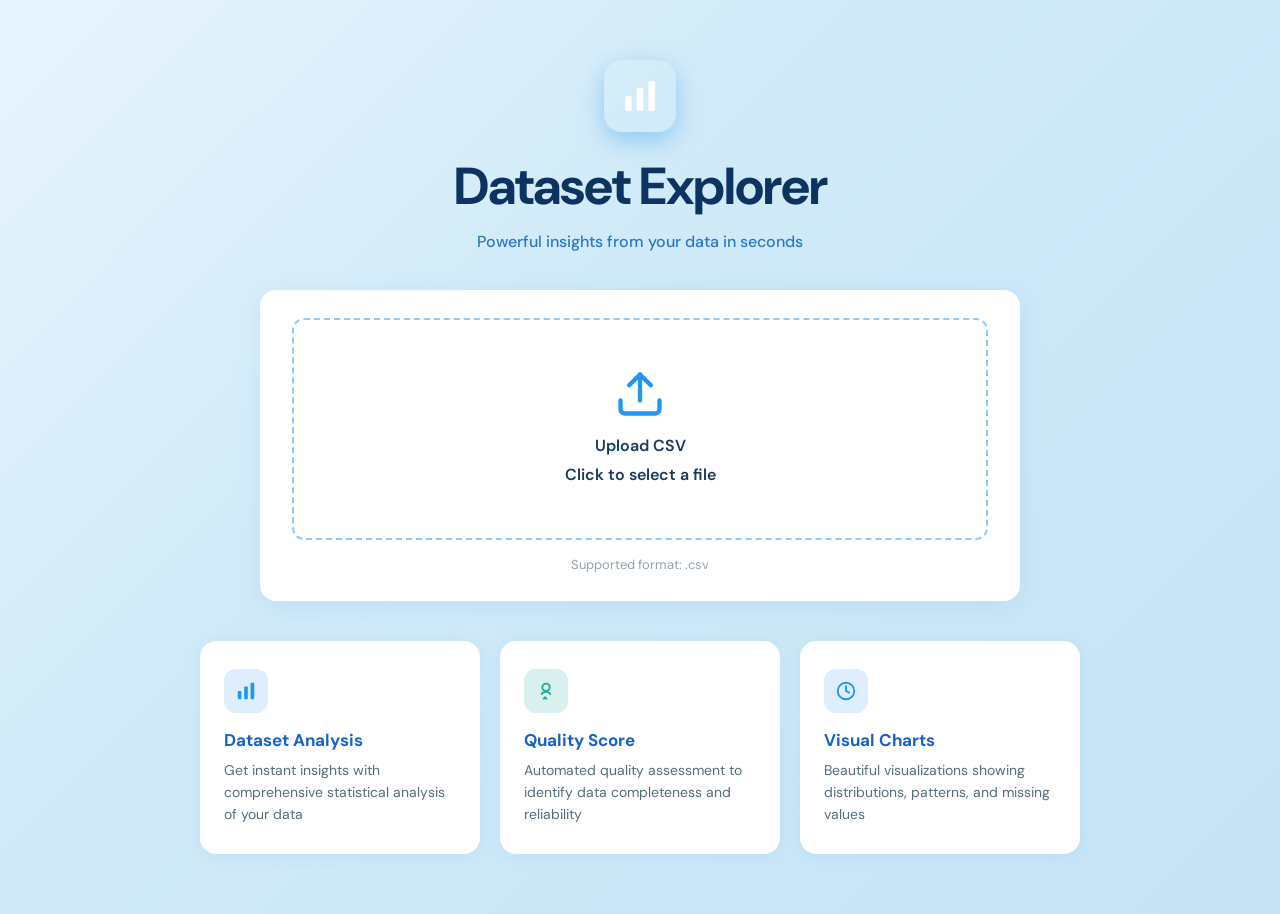
<file: templates/index.html>
<!DOCTYPE html>
<html lang="en">
<head>
    <meta charset="UTF-8">
    <meta name="viewport" content="width=device-width, initial-scale=1.0">
    <title>Dataset Explorer</title>
    <link rel="stylesheet" href="/static/styleindex.css">
</head>
<body>

    <div class="hero">
        <div class="overlay"></div>
        <div class="hero-content">
            <h1>Dataset Explorer</h1>
            <p class="subtitle">Powerful insights from your data in seconds</p>

            <div class="upload-card">
                <h2>Upload CSV File</h2>
                <form action="result" method="POST" enctype="multipart/form-data">
                    <input type="file" name="file" accept=".csv" required onchange="this.form.submit()">
                    <button type="submit">Analyze Dataset</button>
                </form>
                <p class="info-text">Supported format: .csv</p>
            </div>
        </div>
    </div>

    <section class="features">
        <div class="feature-box">
            <h3>Dataset Analysis</h3>
            <p>Get instant insights with comprehensive statistical analysis of your data</p>
        </div>
        <div class="feature-box">
            <h3>Quality Score</h3>
            <p>Automated quality assessment to identify data completeness and reliability</p>
        </div>
        <div class="feature-box">
            <h3>Visual Charts</h3>
            <p>Beautiful visualizations showing distributions, patterns, and missing values</p>
        </div>
    </section>

</body>
</html>
</file>
<file: static/styleindex.css>
@import url('https://fonts.googleapis.com/css2?family=DM+Sans:wght@400;500;600;700&display=swap');

*, *::before, *::after {
  box-sizing: border-box;
  margin: 0;
  padding: 0;
}

body {
  font-family: 'DM Sans', sans-serif;
  background: linear-gradient(135deg, #e8f4fd 0%, #d0eaf8 40%, #c5e3f5 100%);
  min-height: 100vh;
  color: #1a3a5c;
}

/* ── HERO ── */
.hero {
  display: flex;
  flex-direction: column;
  align-items: center;
  padding: 60px 20px 40px;
  text-align: center;
}

.overlay { display: none; }

.hero-content {
  display: flex;
  flex-direction: column;
  align-items: center;
  width: 100%;
  max-width: 760px;
}

/* App icon */
.hero-content::before {
  content: '';
  display: block;
  width: 72px;
  height: 72px;
  background: linear-gradient(145deg, #2196f3, #1565c0);
  border-radius: 18px;
  margin-bottom: 20px;
  background-image: url("data:image/svg+xml,%3Csvg xmlns='http://www.w3.org/2000/svg' viewBox='0 0 24 24' fill='white'%3E%3Crect x='3' y='12' width='4' height='9' rx='1'/%3E%3Crect x='10' y='7' width='4' height='14' rx='1'/%3E%3Crect x='17' y='3' width='4' height='18' rx='1'/%3E%3C/svg%3E");
  background-repeat: no-repeat;
  background-position: center;
  background-size: 40px;
  box-shadow: 0 8px 24px rgba(33, 150, 243, 0.4);
}

.hero-content h1 {
  font-size: 52px;
  font-weight: 700;
  color: #0d3461;
  letter-spacing: -1px;
  margin-bottom: 10px;
}

.hero-content .subtitle {
  font-size: 16px;
  color: #2979c4;
  font-weight: 500;
  margin-bottom: 36px;
  max-width: 500px;
  line-height: 1.5;
}

/* ── UPLOAD CARD ── */
.upload-card {
  background: #fff;
  border-radius: 16px;
  padding: 28px 32px;
  width: 100%;
  box-shadow: 0 4px 24px rgba(33, 150, 243, 0.1);
}

.upload-card h2 { display: none; }

/* Dashed drop zone */
.upload-card form {
  border: 2px dashed #90caf9;
  border-radius: 12px;
  padding: 48px 20px;
  display: flex;
  flex-direction: column;
  align-items: center;
  gap: 12px;
  cursor: pointer;
  transition: border-color 0.2s, background 0.2s;
  position: relative;
}

.upload-card form:hover {
  border-color: #2196f3;
  background: #f0f8ff;
}

/* Upload icon */
.upload-card form::before {
  content: '';
  display: block;
  width: 52px;
  height: 52px;
  background-image: url("data:image/svg+xml,%3Csvg xmlns='http://www.w3.org/2000/svg' viewBox='0 0 24 24' fill='none' stroke='%232196f3' stroke-width='2' stroke-linecap='round' stroke-linejoin='round'%3E%3Cpath d='M21 15v4a2 2 0 0 1-2 2H5a2 2 0 0 1-2-2v-4'/%3E%3Cpolyline points='17 8 12 3 7 8'/%3E%3Cline x1='12' y1='3' x2='12' y2='15'/%3E%3C/svg%3E");
  background-repeat: no-repeat;
  background-position: center;
  background-size: 52px;
}

.upload-card form input[type="file"] {
  position: absolute;
  inset: 0;
  opacity: 0;
  cursor: pointer;
  width: 100%;
  height: 100%;
}

/* Upload label text */
.upload-card form::after {
  content: 'Upload CSV\A Click to select a file';
  white-space: pre;
  text-align: center;
  display: block;
  font-size: 16px;
  font-weight: 600;
  color: #1a3a5c;
  line-height: 1.8;
}

/* Hide the submit button inside form — it's inside the drop zone */
.upload-card form button[type="submit"] {
  display: none;
}

.upload-card .info-text {
  font-size: 13px;
  color: #90a4ae;
  margin-top: 16px;
  text-align: center;
}

/* ── FEATURES ── */
.features {
  display: flex;
  justify-content: center;
  gap: 20px;
  flex-wrap: wrap;
  padding: 0 20px 60px;
  max-width: 1000px;
  margin: 0 auto;
}

.feature-box {
  background: #fff;
  border-radius: 16px;
  padding: 28px 24px;
  flex: 1 1 200px;
  max-width: 280px;
  box-shadow: 0 2px 16px rgba(33, 150, 243, 0.08);
  transition: transform 0.2s, box-shadow 0.2s;
}

.feature-box:hover {
  transform: translateY(-4px);
  box-shadow: 0 8px 28px rgba(33, 150, 243, 0.15);
}

/* Icon bubble per box */
.feature-box::before {
  content: '';
  display: block;
  width: 44px;
  height: 44px;
  border-radius: 12px;
  background: #deeeff;
  margin-bottom: 16px;
  background-repeat: no-repeat;
  background-position: center;
  background-size: 22px;
}

.feature-box:nth-child(1)::before {
  background-color: #deeeff;
  background-image: url("data:image/svg+xml,%3Csvg xmlns='http://www.w3.org/2000/svg' viewBox='0 0 24 24' fill='%232196f3'%3E%3Crect x='3' y='12' width='4' height='9' rx='1'/%3E%3Crect x='10' y='7' width='4' height='14' rx='1'/%3E%3Crect x='17' y='3' width='4' height='18' rx='1'/%3E%3C/svg%3E");
}

.feature-box:nth-child(2)::before {
  background-color: #d8f0ee;
  background-image: url("data:image/svg+xml,%3Csvg xmlns='http://www.w3.org/2000/svg' viewBox='0 0 24 24' fill='none' stroke='%2326a69a' stroke-width='2'%3E%3Ccircle cx='12' cy='8' r='4'/%3E%3Cpath d='M7 16s1-3 5-3 5 3 5 3'/%3E%3Cpath d='M9 21l2-2 2 2'/%3E%3C/svg%3E");
}

.feature-box:nth-child(3)::before {
  background-color: #deeeff;
  background-image: url("data:image/svg+xml,%3Csvg xmlns='http://www.w3.org/2000/svg' viewBox='0 0 24 24' fill='none' stroke='%232196f3' stroke-width='2'%3E%3Ccircle cx='12' cy='12' r='9'/%3E%3Cpath d='M12 6v6l4 2'/%3E%3C/svg%3E");
}

.feature-box:nth-child(4)::before {
  background-color: #fde8d8;
  background-image: url("data:image/svg+xml,%3Csvg xmlns='http://www.w3.org/2000/svg' viewBox='0 0 24 24' fill='none' stroke='%23f57c00' stroke-width='2'%3E%3Crect x='3' y='3' width='18' height='18' rx='2'/%3E%3Cpath d='M9 9h6M9 12h6M9 15h4'/%3E%3C/svg%3E");
}

.feature-box h3 {
  font-size: 17px;
  font-weight: 700;
  color: #1565c0;
  margin-bottom: 8px;
}

.feature-box p {
  font-size: 14px;
  color: #546e7a;
  line-height: 1.6;
}
</file>
